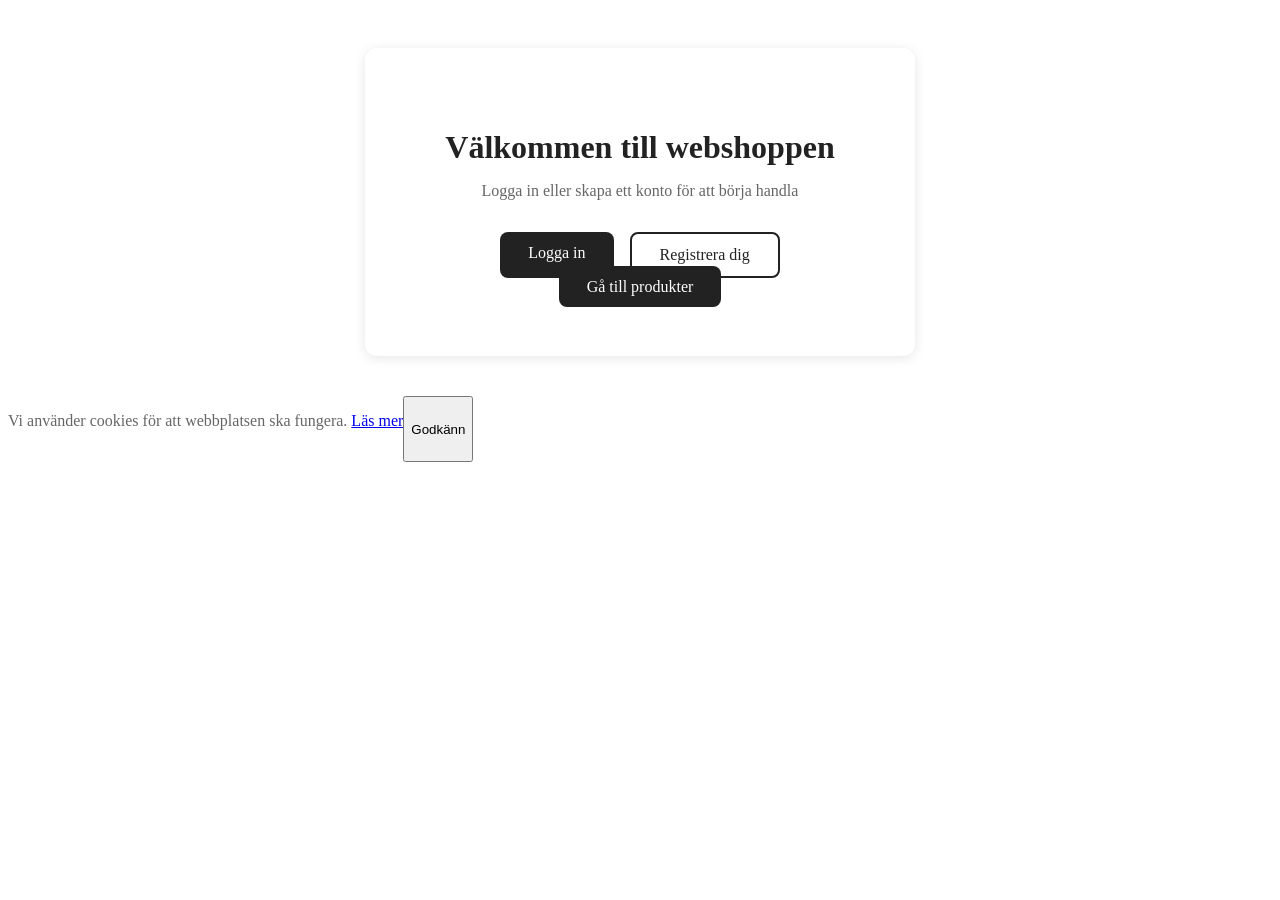
<file: src/main/resources/templates/index.html>
<!DOCTYPE html>
<html xmlns:th="http://www.thymeleaf.org"
      xmlns:sec="http://www.thymeleaf.org/extras/spring-security">
<head>
    <title>Webshop</title>
    <link rel="stylesheet" th:href="@{/css/style.css}">
    <style>
        .main-content {
            flex: 1;
            display: flex;
            justify-content: center;
            align-items: center;
            padding: 40px 20px;
        }
        .container {
            text-align: center;
            background-color: white;
            padding: 60px 80px;
            border-radius: 12px;
            box-shadow: 0 2px 12px rgba(0,0,0,0.1);
        }
        h1 { font-size: 2rem; margin-bottom: 8px; color: #222; }
        p { color: #666; margin-bottom: 32px; }
        .buttons { display: flex; gap: 16px; justify-content: center; }
        a.btn { text-decoration: none; padding: 12px 28px; border-radius: 8px; font-size: 1rem; }
        .login { background-color: #222; color: white; }
        .register { background-color: white; color: #222; border: 2px solid #222; }
        a.btn:hover { opacity: 0.85; }
    </style>
</head>
<body>

<header th:replace="~{fragments :: header}"></header>

<div class="main-content">
    <div class="container">
        <h1>Välkommen till webshoppen</h1>
        <p>Logga in eller skapa ett konto för att börja handla</p>

        <div class="buttons" sec:authorize="isAnonymous()">
            <a href="/login" class="btn login">Logga in</a>
            <a href="/register" class="btn register">Registrera dig</a>
        </div>

        <div sec:authorize="isAuthenticated()">
            <a href="/products" class="btn login">Gå till produkter</a>
        </div>
    </div>
</div>

<footer th:replace="~{fragments :: footer}"></footer>

<div id="cookie-banner" style="display:none;">
    <p>Vi använder cookies för att webbplatsen ska fungera. <a href="/cookie-policy">Läs mer</a></p>
    <button onclick="acceptCookies()">Godkänn</button>
</div>

<script>
    function acceptCookies() {
        document.cookie = "cookie_consent=true; path=/; max-age=" + (365*24*60*60);
        document.getElementById("cookie-banner").style.display = "none";
    }

    if (!document.cookie.split("; ").find(row => row.startsWith("cookie_consent="))) {
        document.getElementById("cookie-banner").style.display = "flex";
    }
</script>


</body>
</html>
</file>
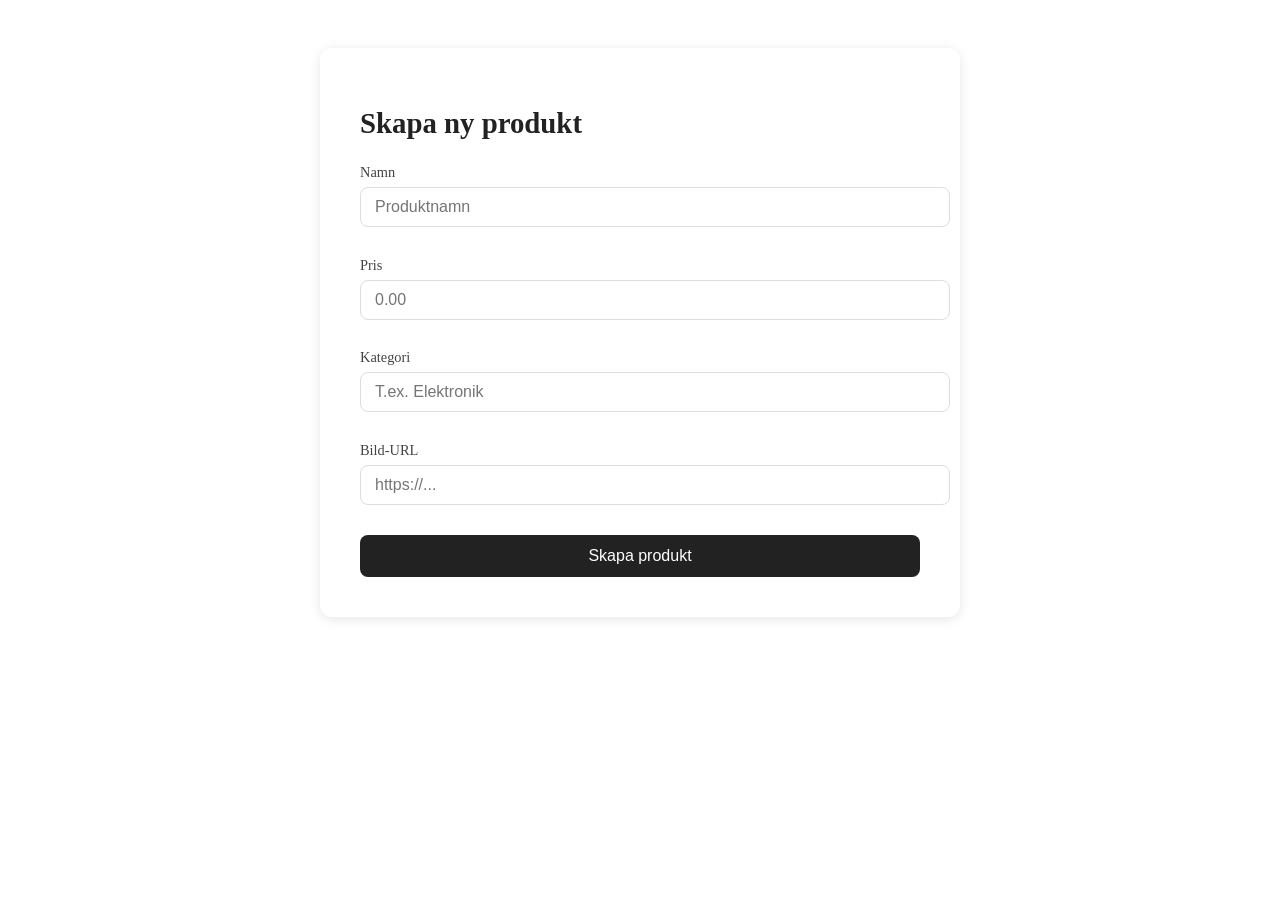
<file: src/main/resources/templates/admin.html>
<!DOCTYPE html>
<html xmlns:th="http://www.thymeleaf.org">
<head>
    <title>Admin</title>
    <link rel="stylesheet" th:href="@{/css/style.css}">
    <style>
        .main-content {
            flex: 1;
            display: flex;
            justify-content: center;
            padding: 40px 20px;
        }
        .container {
            background-color: white;
            padding: 40px;
            border-radius: 12px;
            box-shadow: 0 2px 12px rgba(0,0,0,0.1);
            width: 100%;
            max-width: 560px;
        }
        h1 { font-size: 1.8rem; margin-bottom: 24px; color: #222; }
        label { display: block; margin-bottom: 6px; color: #444; font-size: 0.9rem; }
        input[type="text"],
        input[type="number"],
        input[type="url"] {
            width: 100%;
            padding: 10px 14px;
            border: 1px solid #ddd;
            border-radius: 8px;
            font-size: 1rem;
            margin-bottom: 16px;
        }
        button {
            width: 100%;
            padding: 12px;
            background-color: #222;
            color: white;
            border: none;
            border-radius: 8px;
            font-size: 1rem;
            cursor: pointer;
        }
        button:hover { opacity: 0.85; }
        .error { color: red; font-size: 0.85rem; margin-bottom: 8px; }
        .success { color: green; font-size: 0.85rem; margin-bottom: 16px; }
    </style>
</head>
<body>

<header th:replace="~{fragments :: header}"></header>

<div class="main-content">
    <div class="container">
        <h1>Skapa ny produkt</h1>

        <p class="success" th:if="${success}" th:text="${success}"></p>

        <form th:action="@{/admin/products}" th:object="${product}" method="post">
            <label>Namn</label>
            <input type="text" th:field="*{name}" placeholder="Produktnamn"/>
            <p class="error" th:if="${#fields.hasErrors('name')}" th:errors="*{name}"></p>

            <label>Pris</label>
            <input type="number" th:field="*{price}" placeholder="0.00" step="0.01"/>
            <p class="error" th:if="${#fields.hasErrors('price')}" th:errors="*{price}"></p>

            <label>Kategori</label>
            <input type="text" th:field="*{category}" placeholder="T.ex. Elektronik"/>
            <p class="error" th:if="${#fields.hasErrors('category')}" th:errors="*{category}"></p>

            <label>Bild-URL</label>
            <input type="url" th:field="*{imageUrl}" placeholder="https://..."/>
            <p class="error" th:if="${#fields.hasErrors('imageUrl')}" th:errors="*{imageUrl}"></p>

            <button type="submit">Skapa produkt</button>
        </form>
    </div>
</div>

<footer th:replace="~{fragments :: footer}"></footer>

</body>
</html>
</file>
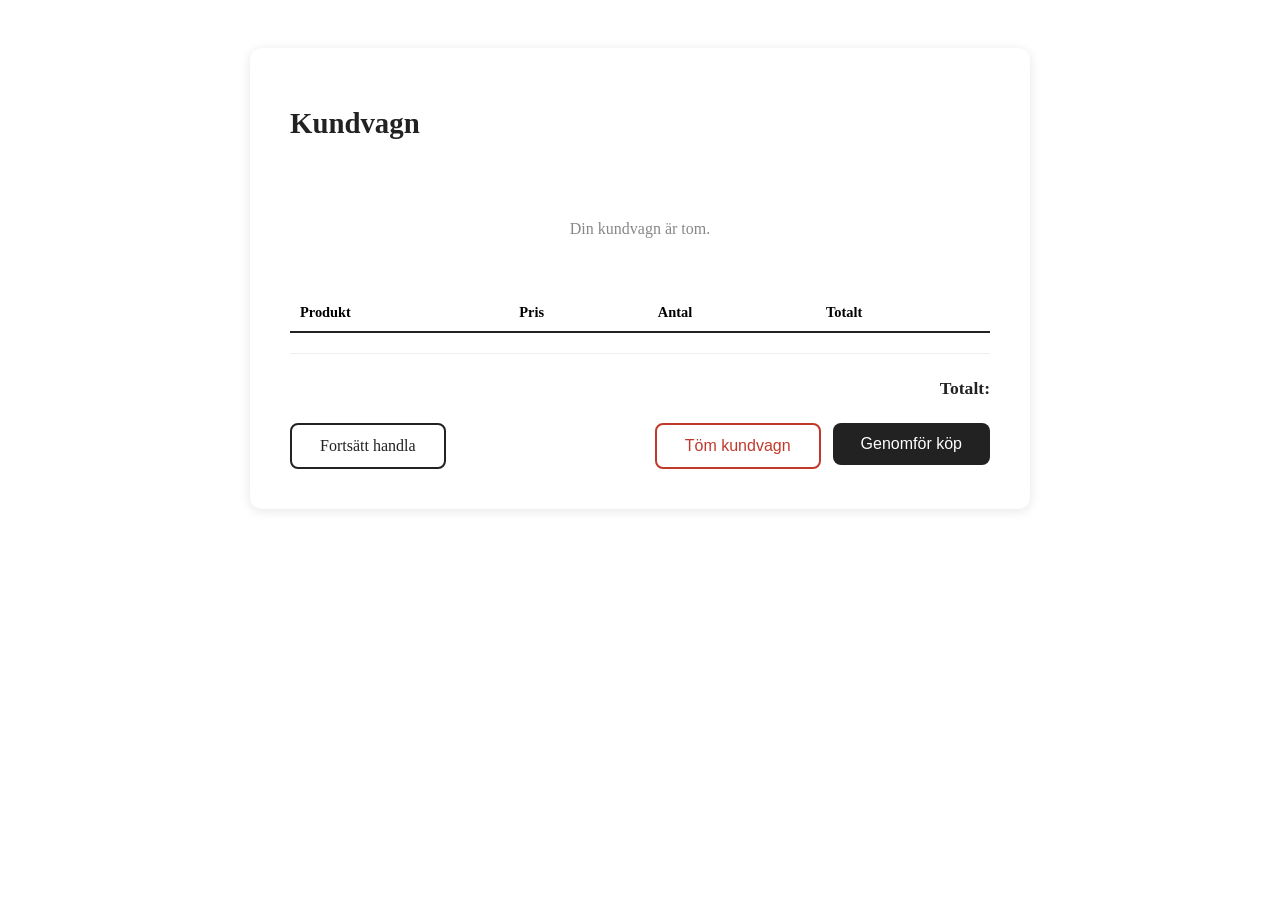
<file: src/main/resources/templates/cart.html>
<!DOCTYPE html>
<html xmlns:th="http://www.thymeleaf.org">
<head>
    <title>Kundvagn</title>
    <link rel="stylesheet" th:href="@{/css/style.css}">
    <style>
        .main-content {
            flex: 1;
            display: flex;
            justify-content: center;
            padding: 40px 20px;
        }
        .container {
            background-color: white;
            padding: 40px;
            border-radius: 12px;
            box-shadow: 0 2px 12px rgba(0,0,0,0.1);
            width: 100%;
            max-width: 700px;
        }
        h1 { font-size: 1.8rem; margin-bottom: 24px; color: #222; }
        table { width: 100%; border-collapse: collapse; margin-bottom: 24px; }
        th { text-align: left; padding: 10px; border-bottom: 2px solid #222; font-size: 0.9rem; }
        td { padding: 10px; border-bottom: 1px solid #eee; color: #444; }
        .total { text-align: right; font-size: 1.1rem; font-weight: bold; color: #222; margin-bottom: 24px; }
        .actions { display: flex; gap: 12px; justify-content: space-between; }
        .btn {
            padding: 12px 28px;
            border: none;
            border-radius: 8px;
            font-size: 1rem;
            cursor: pointer;
            text-decoration: none;
            display: inline-block;
        }
        .btn-primary { background-color: #222; color: white; }
        .btn-secondary { background-color: white; color: #222; border: 2px solid #222; }
        .btn-danger { background-color: white; color: #c0392b; border: 2px solid #c0392b; }
        .btn:hover { opacity: 0.85; }
        .empty { color: #888; text-align: center; padding: 40px 0; }
    </style>
</head>
<body>

<header th:replace="~{fragments :: header}"></header>

<div class="main-content">
    <div class="container">
        <h1>Kundvagn</h1>

        <div th:if="${cart.items.empty}" class="empty">
            <p>Din kundvagn är tom.</p>
        </div>

        <div th:if="${!cart.items.empty}">
            <table>
                <tr>
                    <th>Produkt</th>
                    <th>Pris</th>
                    <th>Antal</th>
                    <th>Totalt</th>
                </tr>
                <tr th:each="item : ${cart.items}">
                    <td th:text="${item.productName}"></td>
                    <td th:text="${item.price} + ' kr'"></td>
                    <td th:text="${item.quantity}"></td>
                    <td th:text="${item.price * item.quantity} + ' kr'"></td>
                </tr>
            </table>

            <p class="total">Totalt: <span th:text="${cart.totalPrice} + ' kr'"></span></p>

            <div class="actions">
                <a href="/products" class="btn btn-secondary">Fortsätt handla</a>

                <div style="display:flex; gap:12px;">
                    <form th:action="@{/cart/clear}" method="post">
                        <button class="btn btn-danger" type="submit">Töm kundvagn</button>
                    </form>

                    <form th:action="@{/checkout}" method="post">
                        <button class="btn btn-primary" type="submit">Genomför köp</button>
                    </form>
                </div>
            </div>
        </div>
    </div>
</div>

<footer th:replace="~{fragments :: footer}"></footer>

</body>
</html>
</file>
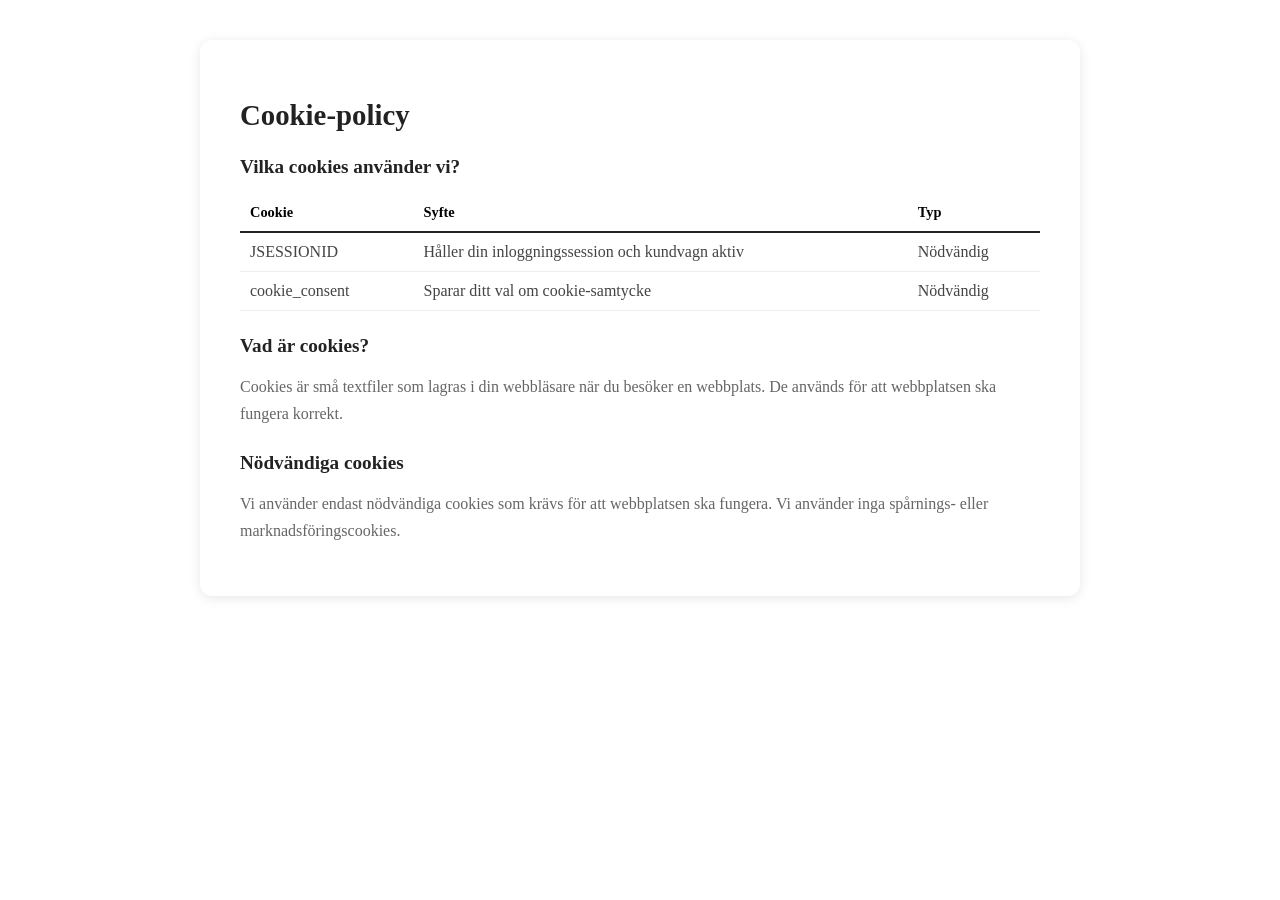
<file: src/main/resources/templates/cookie-policy.html>
<!DOCTYPE html>
<html xmlns:th="http://www.thymeleaf.org">
<head>
    <title>Cookie-policy</title>
    <link rel="stylesheet" th:href="@{/css/style.css}">
    <style>
        .content { max-width: 800px; margin: 40px auto; background: white; padding: 40px; border-radius: 12px; box-shadow: 0 2px 12px rgba(0,0,0,0.1); flex: 1; }
        h1 { font-size: 1.8rem; margin-bottom: 24px; color: #222; }
        h2 { font-size: 1.2rem; margin: 24px 0 8px; color: #222; }
        p { color: #666; line-height: 1.7; margin-bottom: 12px; }
        table { width: 100%; border-collapse: collapse; margin: 16px 0; }
        th { text-align: left; padding: 10px; border-bottom: 2px solid #222; font-size: 0.9rem; }
        td { padding: 10px; border-bottom: 1px solid #eee; color: #444; }
    </style>
</head>
<body>
<header th:replace="~{fragments :: header}"></header>

<div class="content">
    <h1>Cookie-policy</h1>

    <h2>Vilka cookies använder vi?</h2>
    <table>
        <tr>
            <th>Cookie</th>
            <th>Syfte</th>
            <th>Typ</th>
        </tr>
        <tr>
            <td>JSESSIONID</td>
            <td>Håller din inloggningssession och kundvagn aktiv</td>
            <td>Nödvändig</td>
        </tr>
        <tr>
            <td>cookie_consent</td>
            <td>Sparar ditt val om cookie-samtycke</td>
            <td>Nödvändig</td>
        </tr>
    </table>

    <h2>Vad är cookies?</h2>
    <p>Cookies är små textfiler som lagras i din webbläsare när du besöker en webbplats. De används för att webbplatsen ska fungera korrekt.</p>

    <h2>Nödvändiga cookies</h2>
    <p>Vi använder endast nödvändiga cookies som krävs för att webbplatsen ska fungera. Vi använder inga spårnings- eller marknadsföringscookies.</p>
</div>

<footer th:replace="~{fragments :: footer}"></footer>
</body>
</html>
</file>
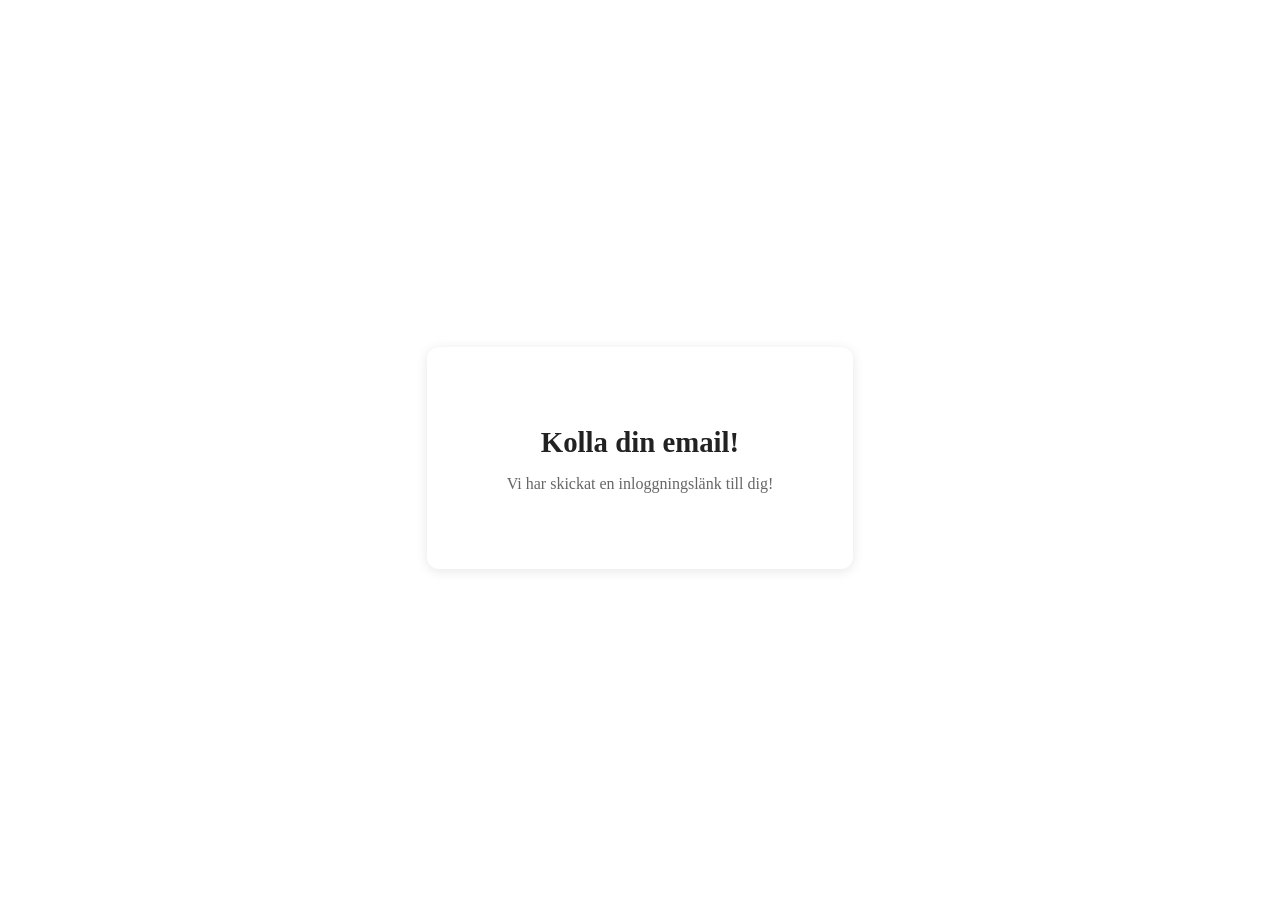
<file: src/main/resources/templates/email-sent.html>
<!DOCTYPE html>
<html xmlns:th="http://www.thymeleaf.org">
<head>
    <title>Kolla din email</title>
    <link rel="stylesheet" th:href="@{/css/style.css}">
    <style>
        body {
            display: flex;
            justify-content: center;
            align-items: center;
            height: 100vh;
        }
        .container {
            text-align: center;
            background-color: white;
            padding: 60px 80px;
            border-radius: 12px;
            box-shadow: 0 2px 12px rgba(0,0,0,0.1);
        }
        h1 { font-size: 1.8rem; margin-bottom: 8px; color: #222; }
        p { color: #666; }
    </style>
</head>
<body>
<div class="container">
    <h1>Kolla din email!</h1>
    <p>Vi har skickat en inloggningslänk till dig!</p>
</div>
</body>
</html>
</file>
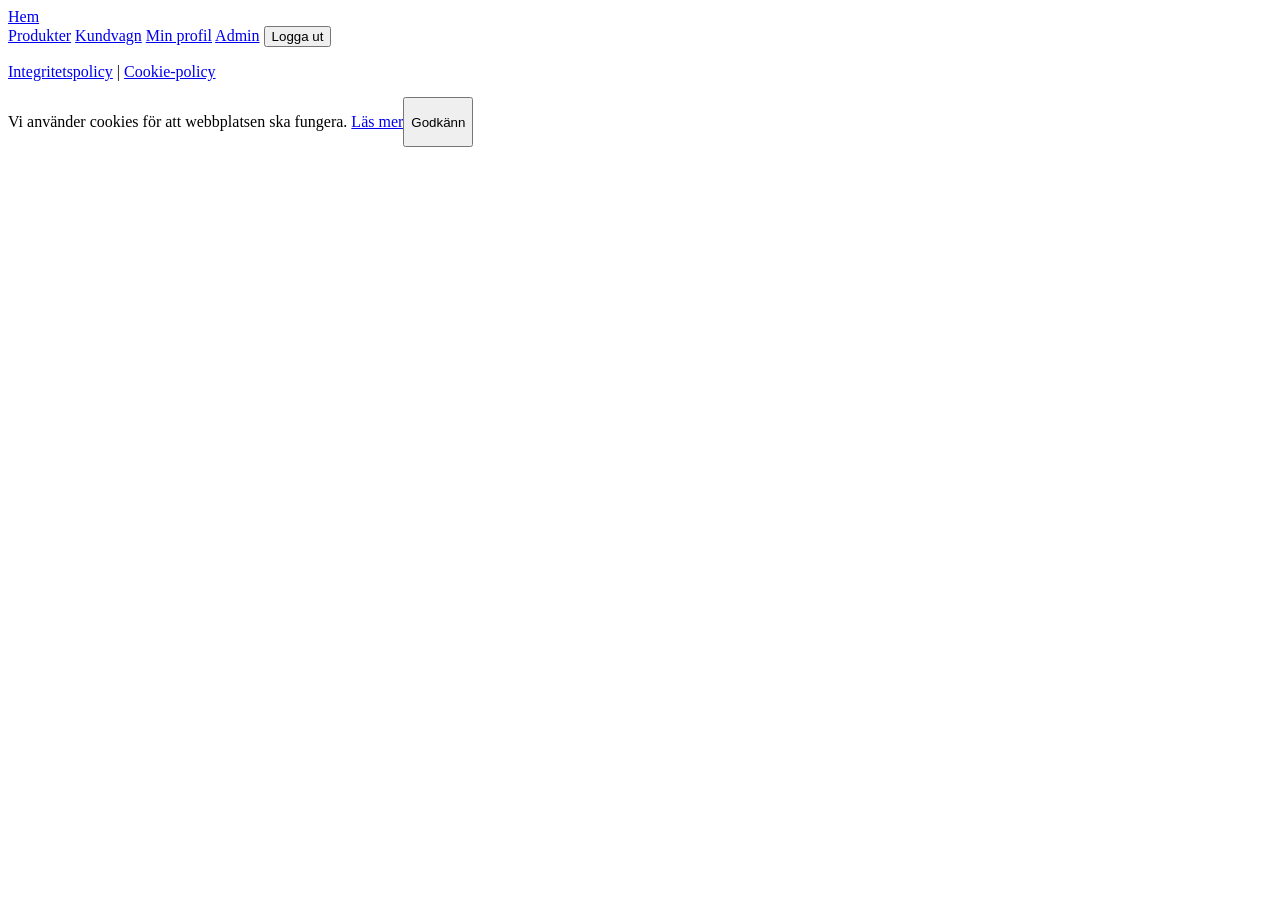
<file: src/main/resources/templates/fragments.html>
<!DOCTYPE html>
<html xmlns:th="http://www.thymeleaf.org"
      xmlns:sec="http://www.thymeleaf.org/extras/spring-security">
<head>
    <link rel="stylesheet" th:href="@{/css/style.css}">
</head>
<body>

<header th:fragment="header">
    <nav>
        <a href="/">Hem</a>

        <div sec:authorize="isAuthenticated()">
            <a href="/products">Produkter</a>
            <a href="/cart">Kundvagn</a>
            <a href="/profile">Min profil</a>
            <a sec:authorize="hasRole('ADMIN')" href="/admin">Admin</a>
            <form th:action="@{/logout}" method="post" style="display:inline">
                <button type="submit">Logga ut</button>
            </form>
        </div>
    </nav>
</header>

<footer th:fragment="footer">
    <p>
        <a href="/privacy-policy">Integritetspolicy</a> |
        <a href="/cookie-policy">Cookie-policy</a>
    </p>
</footer>

<div th:fragment="cookieBanner">
    <div id="cookie-banner" style="display:none;">
        <p>Vi använder cookies för att webbplatsen ska fungera. <a href="/cookie-policy">Läs mer</a></p>
        <button onclick="acceptCookies()">Godkänn</button>
    </div>

    <script>
        function acceptCookies() {
            document.cookie = "cookie_consent=true; path=/; max-age=" + (365*24*60*60);
            document.getElementById("cookie-banner").style.display = "none";
        }

        if (!document.cookie.split("; ").find(row => row.startsWith("cookie_consent="))) {
            document.getElementById("cookie-banner").style.display = "flex";
        }
    </script>
</div>

</body>
</html>
</file>
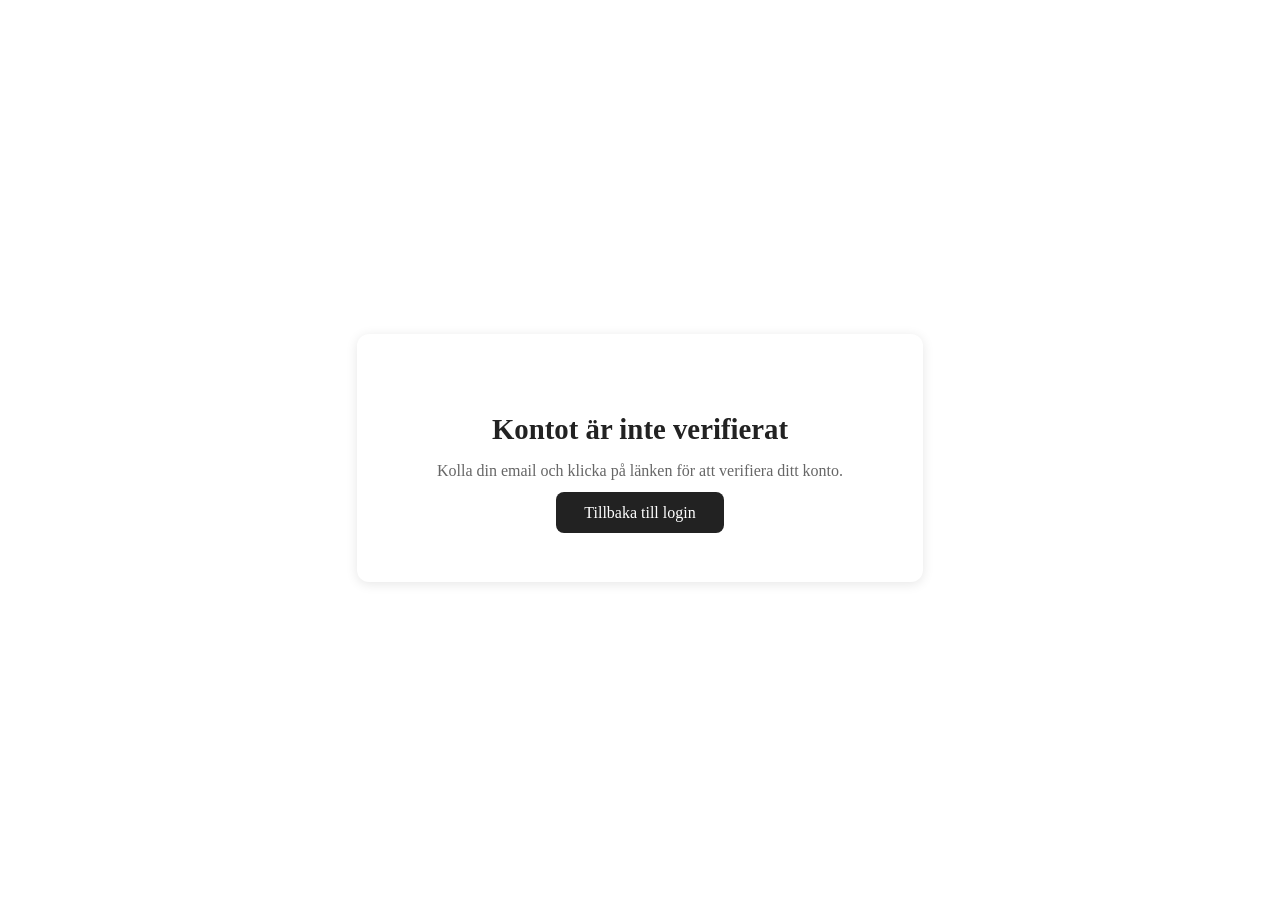
<file: src/main/resources/templates/not-verified.html>
<!DOCTYPE html>
<html xmlns:th="http://www.thymeleaf.org">
<head>
    <title>Inte verifierad</title>
    <link rel="stylesheet" th:href="@{/css/style.css}">
    <style>
        body {
            display: flex;
            justify-content: center;
            align-items: center;
            height: 100vh;
        }
        .container {
            text-align: center;
            background-color: white;
            padding: 60px 80px;
            border-radius: 12px;
            box-shadow: 0 2px 12px rgba(0,0,0,0.1);
        }
        h1 { font-size: 1.8rem; margin-bottom: 8px; color: #222; }
        p { color: #666; margin-bottom: 24px; }
        a {
            padding: 12px 28px;
            background-color: #222;
            color: white;
            text-decoration: none;
            border-radius: 8px;
        }
        a:hover { opacity: 0.85; }
    </style>
</head>
<body>
<div class="container">
    <h1>Kontot är inte verifierat</h1>
    <p>Kolla din email och klicka på länken för att verifiera ditt konto.</p>
    <a href="/login">Tillbaka till login</a>
</div>
</body>
</html>
</file>
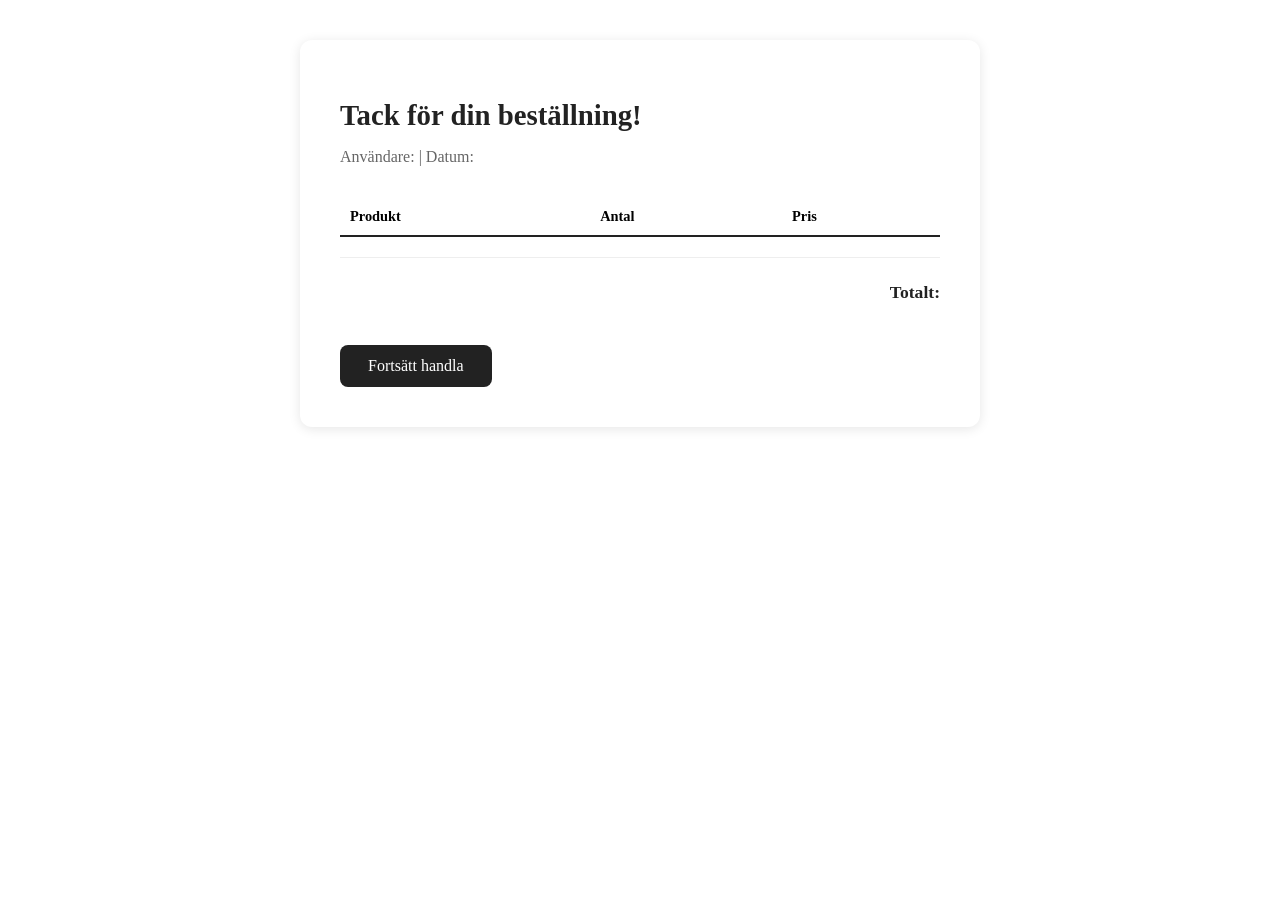
<file: src/main/resources/templates/order-confirmation.html>
<!DOCTYPE html>
<html xmlns:th="http://www.thymeleaf.org">
<head>
    <title>Orderbekräftelse</title>
    <link rel="stylesheet" th:href="@{/css/style.css}">
    <style>
        .container {
            background-color: white;
            padding: 40px;
            border-radius: 12px;
            box-shadow: 0 2px 12px rgba(0,0,0,0.1);
            width: 100%;
            max-width: 600px;
            margin: 40px auto;
        }
        h1 { font-size: 1.8rem; margin-bottom: 8px; color: #222; }
        .info { color: #666; margin-bottom: 32px; }
        table { width: 100%; border-collapse: collapse; margin-bottom: 24px; }
        th { text-align: left; padding: 10px; border-bottom: 2px solid #222; font-size: 0.9rem; }
        td { padding: 10px; border-bottom: 1px solid #eee; color: #444; }
        .total { text-align: right; font-size: 1.1rem; font-weight: bold; color: #222; }
        .back { display: inline-block; margin-top: 24px; padding: 12px 28px; background-color: #222; color: white; text-decoration: none; border-radius: 8px; }
        .back:hover { opacity: 0.85; }
    </style>
</head>
<body>

<header th:replace="~{fragments :: header}"></header>

<div class="container">
    <h1>Tack för din beställning!</h1>
    <p class="info">
        Användare: <span th:text="${order.username}"></span> |
        Datum: <span th:text="${order.orderDate}"></span>
    </p>

    <table>
        <tr>
            <th>Produkt</th>
            <th>Antal</th>
            <th>Pris</th>
        </tr>
        <tr th:each="item : ${order.orderItems}">
            <td th:text="${item.productName}"></td>
            <td th:text="${item.quantity}"></td>
            <td th:text="${item.price} + ' kr'"></td>
        </tr>
    </table>

    <p class="total">Totalt: <span th:text="${order.totalPrice} + ' kr'"></span></p>

    <a href="/products" class="back">Fortsätt handla</a>
</div>

<footer th:replace="~{fragments :: footer}"></footer>

</body>
</html>
</file>
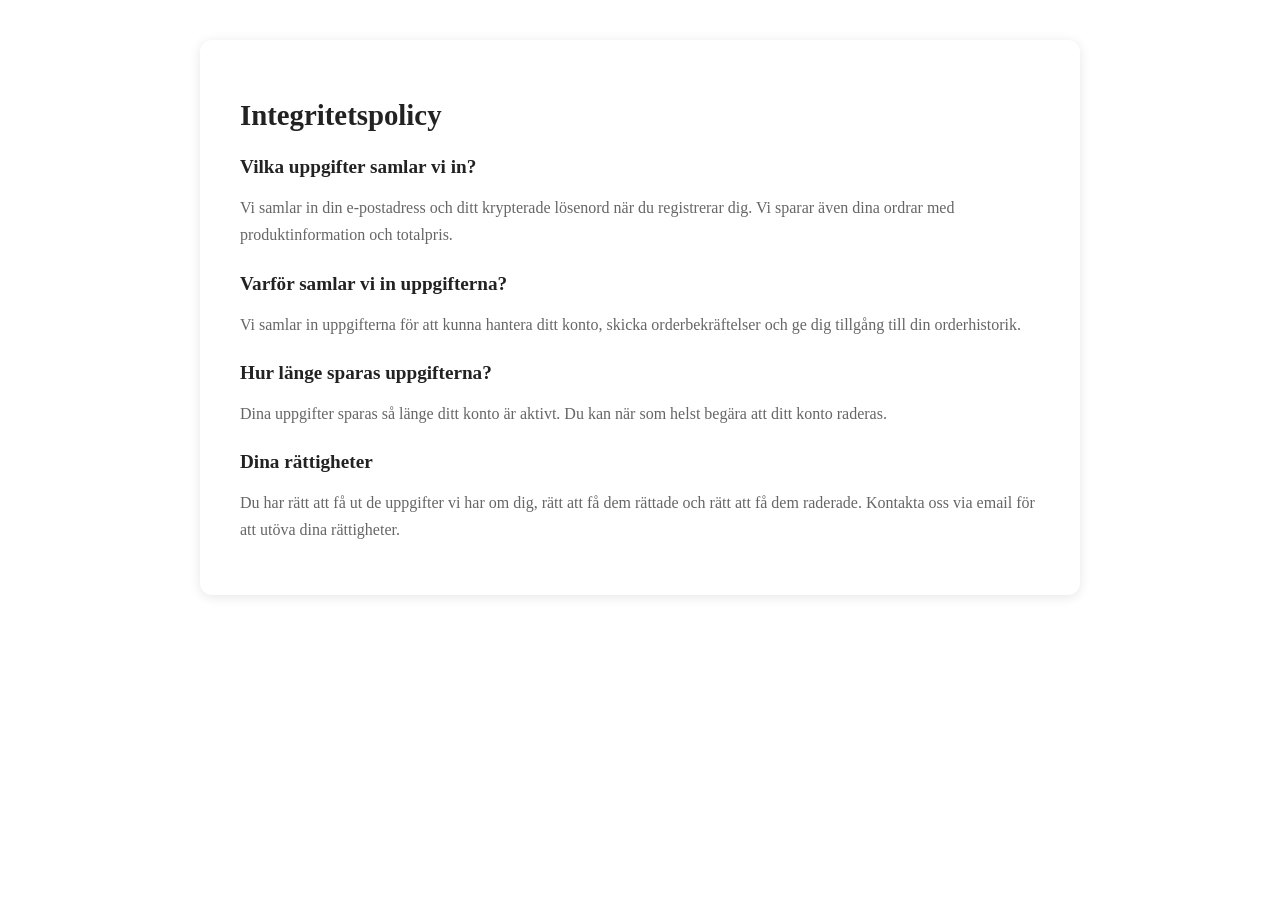
<file: src/main/resources/templates/privacy-policy.html>
<!DOCTYPE html>
<html xmlns:th="http://www.thymeleaf.org">
<head>
    <title>Integritetspolicy</title>
    <link rel="stylesheet" th:href="@{/css/style.css}">
    <style>
        .content { max-width: 800px; margin: 40px auto; background: white; padding: 40px; border-radius: 12px; box-shadow: 0 2px 12px rgba(0,0,0,0.1); flex: 1; }
        h1 { font-size: 1.8rem; margin-bottom: 24px; color: #222; }
        h2 { font-size: 1.2rem; margin: 24px 0 8px; color: #222; }
        p { color: #666; line-height: 1.7; margin-bottom: 12px; }
    </style>
</head>
<body>
<header th:replace="~{fragments :: header}"></header>

<div class="content">
    <h1>Integritetspolicy</h1>

    <h2>Vilka uppgifter samlar vi in?</h2>
    <p>Vi samlar in din e-postadress och ditt krypterade lösenord när du registrerar dig. Vi sparar även dina ordrar med produktinformation och totalpris.</p>

    <h2>Varför samlar vi in uppgifterna?</h2>
    <p>Vi samlar in uppgifterna för att kunna hantera ditt konto, skicka orderbekräftelser och ge dig tillgång till din orderhistorik.</p>

    <h2>Hur länge sparas uppgifterna?</h2>
    <p>Dina uppgifter sparas så länge ditt konto är aktivt. Du kan när som helst begära att ditt konto raderas.</p>

    <h2>Dina rättigheter</h2>
    <p>Du har rätt att få ut de uppgifter vi har om dig, rätt att få dem rättade och rätt att få dem raderade. Kontakta oss via email för att utöva dina rättigheter.</p>
</div>

<footer th:replace="~{fragments :: footer}"></footer>
</body>
</html>
</file>
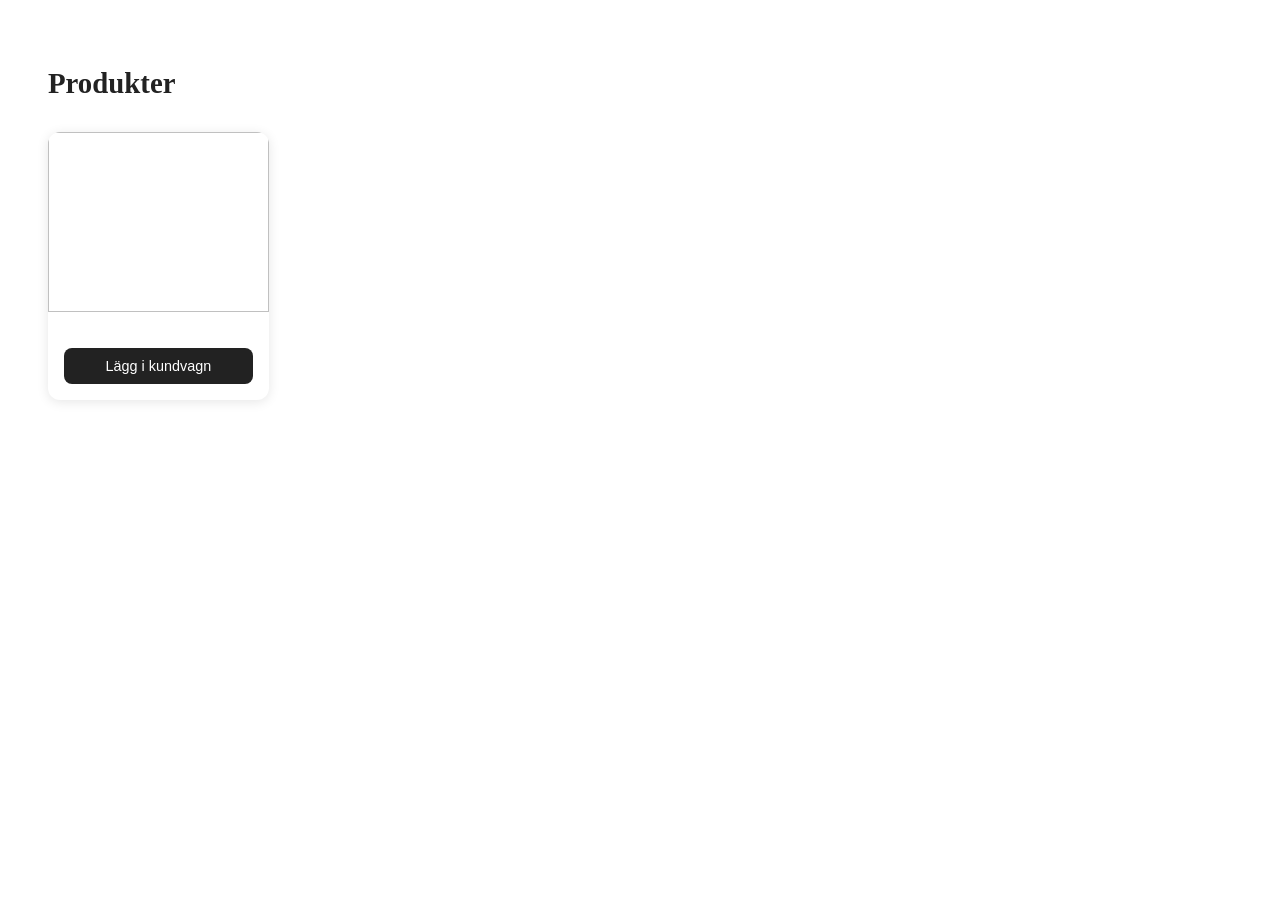
<file: src/main/resources/templates/products.html>
<!DOCTYPE html>
<html xmlns:th="http://www.thymeleaf.org">
<head>
    <title>Produkter</title>
    <link rel="stylesheet" th:href="@{/css/style.css}">
    <style>
        .main-content {
            flex: 1;
            padding: 40px;
        }
        h1 { font-size: 1.8rem; margin-bottom: 32px; color: #222; }
        h2 { font-size: 1.2rem; margin-bottom: 16px; color: #444; }
        .category { margin-bottom: 40px; }
        .products-grid {
            display: grid;
            grid-template-columns: repeat(auto-fill, minmax(220px, 1fr));
            gap: 20px;
        }
        .product-card {
            background-color: white;
            border-radius: 12px;
            box-shadow: 0 2px 12px rgba(0,0,0,0.1);
            overflow: hidden;
        }
        .product-card img {
            width: 100%;
            height: 180px;
            object-fit: cover;
        }
        .product-info {
            padding: 16px;
        }
        .product-name { font-size: 1rem; color: #222; margin-bottom: 4px; }
        .product-price { color: #888; font-size: 0.9rem; margin-bottom: 12px; }
        .btn-add {
            width: 100%;
            padding: 10px;
            background-color: #222;
            color: white;
            border: none;
            border-radius: 8px;
            font-size: 0.9rem;
            cursor: pointer;
        }
        .btn-add:hover { opacity: 0.85; }
    </style>
</head>
<body>

<header th:replace="~{fragments :: header}"></header>

<div class="main-content">
    <h1>Produkter</h1>

    <div th:each="entry : ${products}">
        <div class="category">
            <h2 th:text="${entry.key}"></h2>
            <div class="products-grid">
                <div class="product-card" th:each="product : ${entry.value}">
                    <img th:src="${product.imageUrl}" th:alt="${product.name}"/>
                    <div class="product-info">
                        <p class="product-name" th:text="${product.name}"></p>
                        <p class="product-price" th:text="${product.price} + ' kr'"></p>
                        <form th:action="@{/cart/add}" method="post">
                            <input type="hidden" name="productId" th:value="${product.id}"/>
                            <input type="hidden" name="quantity" value="1"/>
                            <button class="btn-add" type="submit">Lägg i kundvagn</button>
                        </form>
                    </div>
                </div>
            </div>
        </div>
    </div>
</div>

<footer th:replace="~{fragments :: footer}"></footer>

</body>
</html>
</file>
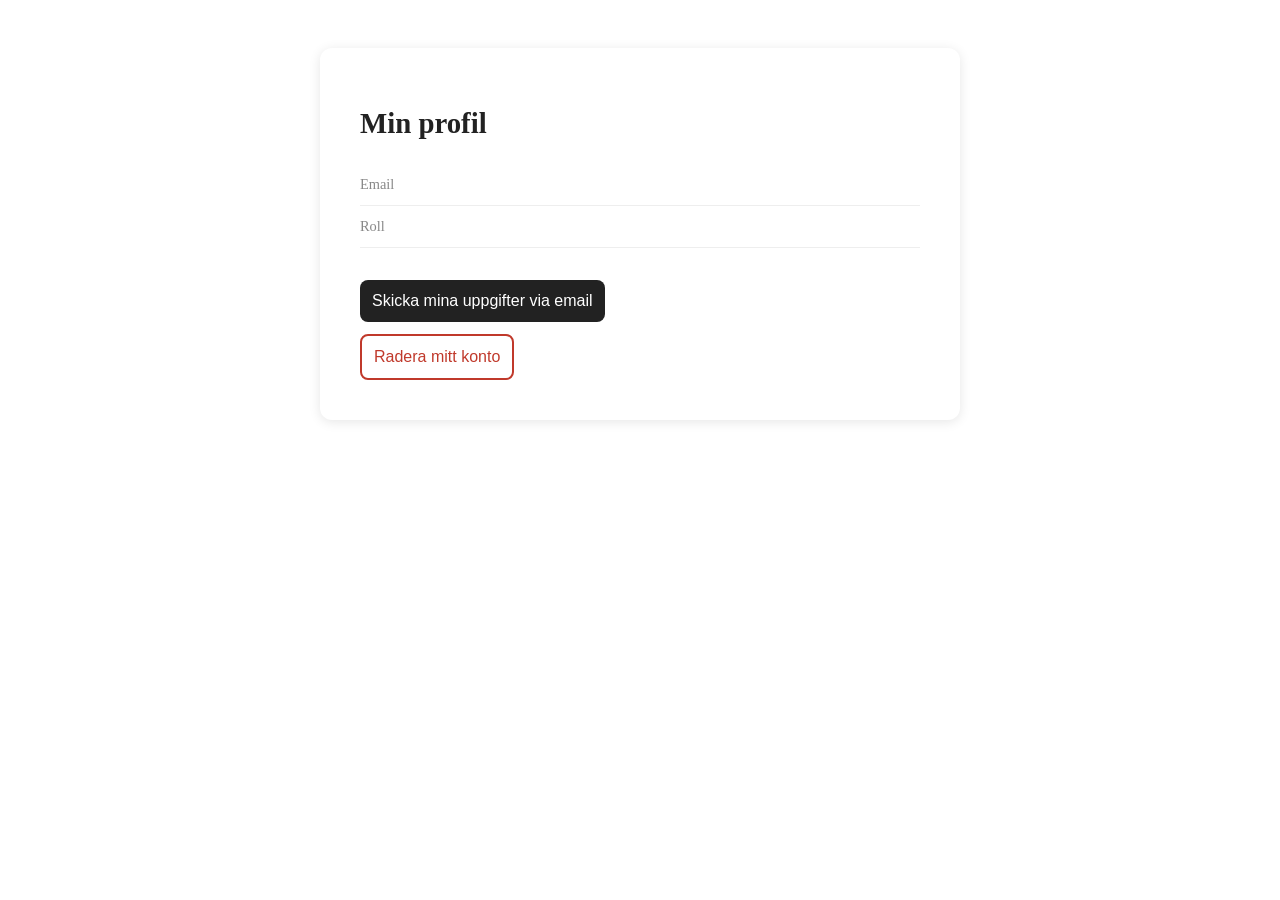
<file: src/main/resources/templates/profile.html>
<!DOCTYPE html>
<html xmlns:th="http://www.thymeleaf.org">
<head>
    <title>Min profil</title>
    <link rel="stylesheet" th:href="@{/css/style.css}">
    <style>
        .main-content {
            flex: 1;
            display: flex;
            justify-content: center;
            padding: 40px 20px;
        }
        .container {
            background-color: white;
            padding: 40px;
            border-radius: 12px;
            box-shadow: 0 2px 12px rgba(0,0,0,0.1);
            width: 100%;
            max-width: 560px;
        }
        h1 { font-size: 1.8rem; margin-bottom: 24px; color: #222; }
        .info-row {
            display: flex;
            justify-content: space-between;
            padding: 12px 0;
            border-bottom: 1px solid #eee;
            color: #444;
        }
        .info-row span:first-child { color: #888; font-size: 0.9rem; }
        .actions { margin-top: 32px; display: flex; flex-direction: column; gap: 12px; }
        .btn {
            padding: 12px;
            border: none;
            border-radius: 8px;
            font-size: 1rem;
            cursor: pointer;
            text-align: center;
        }
        .btn-primary { background-color: #222; color: white; }
        .btn-danger { background-color: white; color: #c0392b; border: 2px solid #c0392b; }
        .btn:hover { opacity: 0.85; }
        .message { color: green; font-size: 0.9rem; margin-top: 16px; }
    </style>
</head>
<body>

<header th:replace="~{fragments :: header}"></header>

<div class="main-content">
    <div class="container">
        <h1>Min profil</h1>

        <div class="info-row">
            <span>Email</span>
            <span th:text="${user.username}"></span>
        </div>
        <div class="info-row">
            <span>Roll</span>
            <span th:text="${user.role}"></span>
        </div>

        <p class="message" th:if="${message}" th:text="${message}"></p>

        <div class="actions">
            <form th:action="@{/profile/send-data}" method="post">
                <button class="btn btn-primary" type="submit">Skicka mina uppgifter via email</button>
            </form>

            <form th:action="@{/profile/delete}" method="post"
                  onsubmit="return confirm('Är du säker på att du vill radera ditt konto?')">
                <button class="btn btn-danger" type="submit">Radera mitt konto</button>
            </form>
        </div>
    </div>
</div>

<footer th:replace="~{fragments :: footer}"></footer>

</body>
</html>
</file>
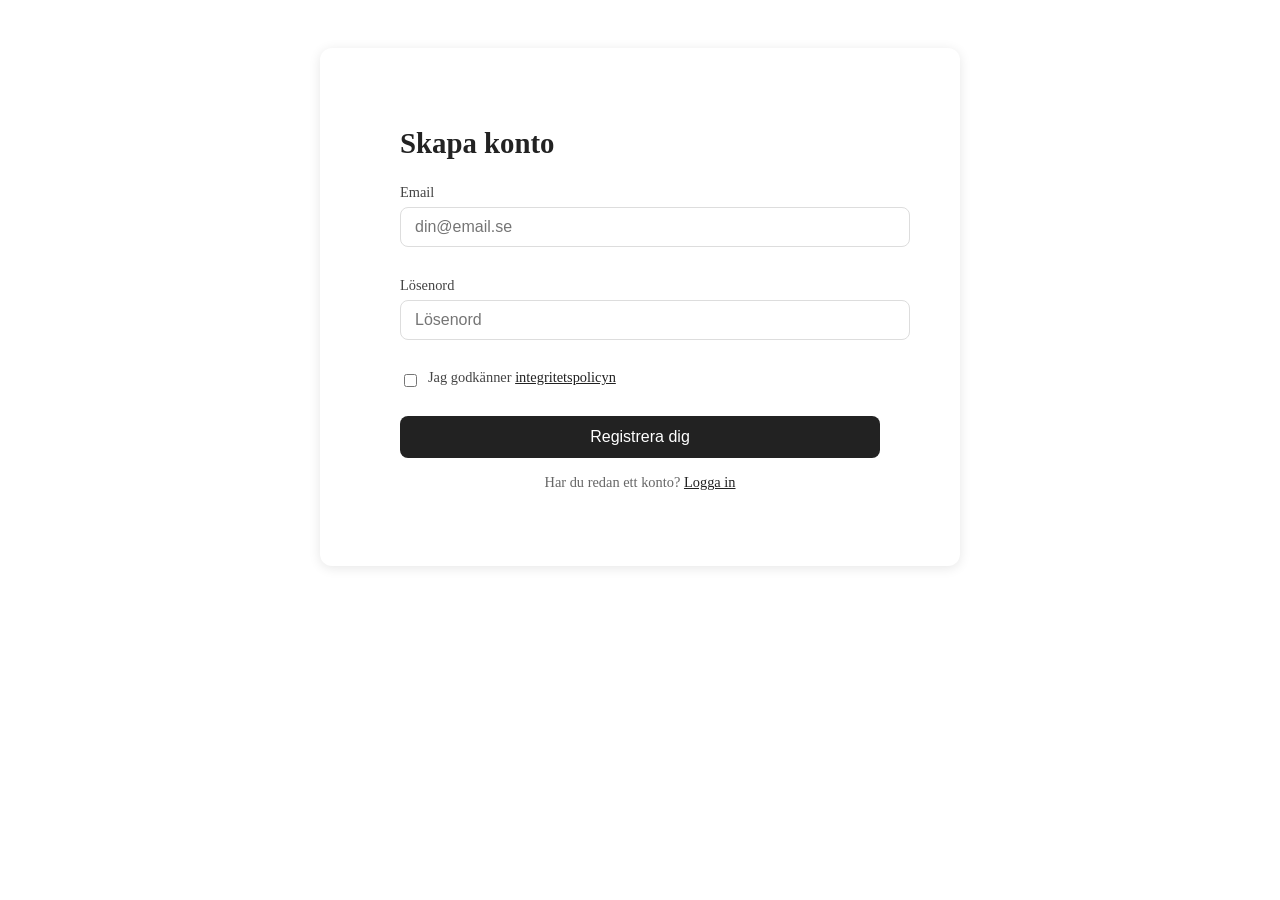
<file: src/main/resources/templates/register.html>
<!DOCTYPE html>
<html xmlns:th="http://www.thymeleaf.org">
<head>
    <title>Registrera dig</title>
    <link rel="stylesheet" th:href="@{/css/style.css}">
    <style>
        .main-content {
            flex: 1;
            display: flex;
            justify-content: center;
            align-items: center;
            padding: 40px 20px;
        }
        .container {
            background-color: white;
            padding: 60px 80px;
            border-radius: 12px;
            box-shadow: 0 2px 12px rgba(0,0,0,0.1);
            width: 100%;
            max-width: 480px;
        }
        h1 { font-size: 1.8rem; margin-bottom: 24px; color: #222; }
        label { display: block; margin-bottom: 6px; color: #444; font-size: 0.9rem; }
        input[type="email"],
        input[type="password"] {
            width: 100%;
            padding: 10px 14px;
            border: 1px solid #ddd;
            border-radius: 8px;
            font-size: 1rem;
            margin-bottom: 16px;
        }
        .checkbox-row {
            display: flex;
            align-items: center;
            gap: 8px;
            margin-bottom: 24px;
        }
        .checkbox-row input { width: auto; }
        .checkbox-row a { color: #222; }
        button {
            width: 100%;
            padding: 12px;
            background-color: #222;
            color: white;
            border: none;
            border-radius: 8px;
            font-size: 1rem;
            cursor: pointer;
        }
        button:hover { opacity: 0.85; }
        .error { color: red; font-size: 0.85rem; margin-bottom: 8px; }
        .login-link { text-align: center; margin-top: 16px; color: #666; font-size: 0.9rem; }
        .login-link a { color: #222; }
    </style>
</head>
<body>

<div class="main-content">
    <div class="container">
        <h1>Skapa konto</h1>

        <p class="error" th:if="${registerError}" th:text="${registerError}"></p>

        <form th:action="@{/register}" th:object="${appUser}" method="post">
            <label>Email</label>
            <input type="email" th:field="*{username}" placeholder="din@email.se"/>
            <p class="error" th:if="${#fields.hasErrors('username')}" th:errors="*{username}"></p>

            <label>Lösenord</label>
            <input type="password" th:field="*{password}" placeholder="Lösenord"/>
            <p class="error" th:if="${#fields.hasErrors('password')}" th:errors="*{password}"></p>

            <div class="checkbox-row">
                <input type="checkbox" th:field="*{consent}"/>
                <label>Jag godkänner <a href="/privacy-policy">integritetspolicyn</a></label>
            </div>

            <button type="submit">Registrera dig</button>
        </form>

        <p class="login-link">Har du redan ett konto? <a href="/login">Logga in</a></p>
    </div>
</div>

</body>
</html>
</file>
